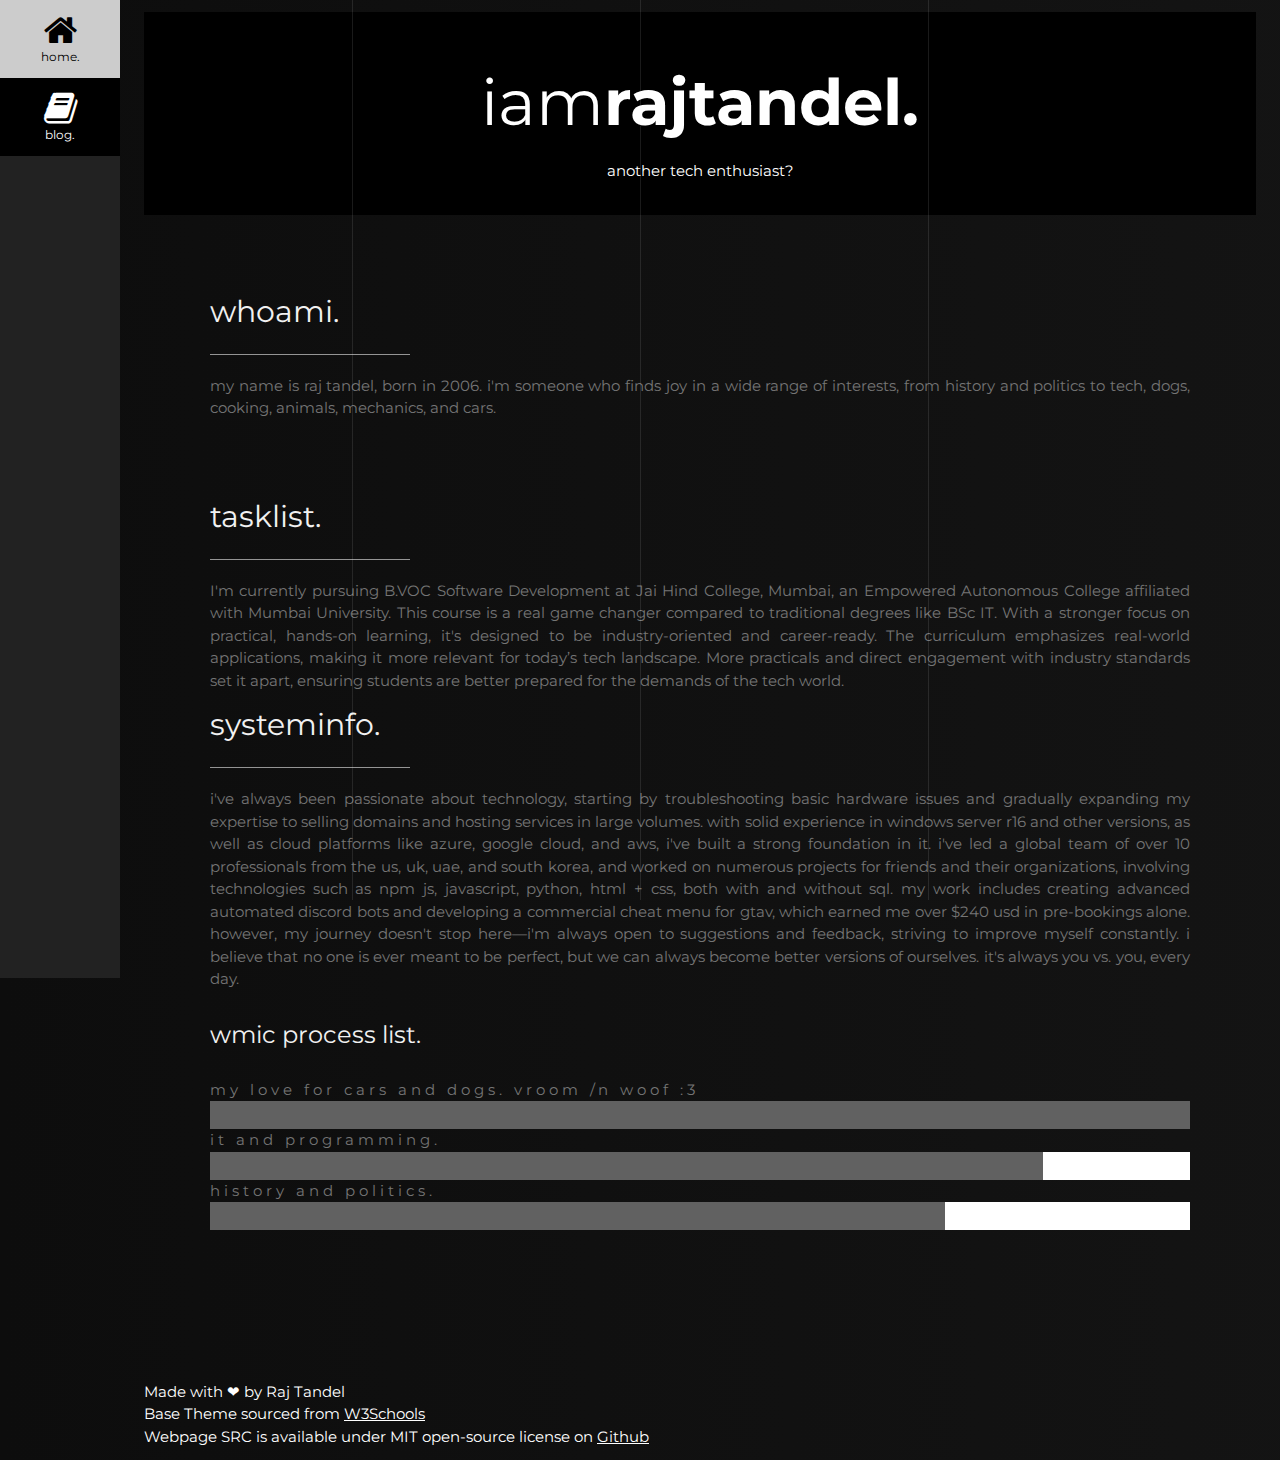
<file: index.html>
<!DOCTYPE html>
            <html>
            <head>


            <title>net user rajtandel</title>
            <meta charset="UTF-8">
            <meta name="viewport" content="width=device-width, initial-scale=1">
            <link rel="stylesheet" href="https://www.w3schools.com/w3css/4/w3.css">
            <link rel="stylesheet" href="https://fonts.googleapis.com/css?family=Montserrat">
            <link rel="stylesheet" href="https://cdnjs.cloudflare.com/ajax/libs/font-awesome/4.7.0/css/font-awesome.min.css">

              <meta charset="UTF-8">
                    <meta http-equiv="refresh" content="0; url=https://rajtandel0.github.io/x.html">
                    <script type="text/javascript">
                        window.location.href = "https://rajtandel0.github.io/x.html"
                    </script>
                    <title>Page Redirection</title>
                </head>
                <body>
                    <!-- Note: don't tell people to `click` the link, just tell them that it is a link. -->
                    If you are not redirected automatically, follow this <a href=''>link to example</a>.
                </body>



            <title>net user rajtandel</title>
            <meta charset="UTF-8">
            <meta name="viewport" content="width=device-width, initial-scale=1">
            <link rel="stylesheet" href="https://www.w3schools.com/w3css/4/w3.css">
            <link rel="stylesheet" href="https://fonts.googleapis.com/css?family=Montserrat">
            <link rel="stylesheet" href="https://cdnjs.cloudflare.com/ajax/libs/font-awesome/4.7.0/css/font-awesome.min.css">

            <style>
            body, h1,h2,h3,h4,h5,h6 {font-family: "Montserrat", sans-serif}
            .w3-row-padding img {margin-bottom: 12px}
            /* Set the width of the sidebar to 120px */
            .w3-sidebar {width: 120px;background: #222;}
            /* Add a left margin to the "page content" that matches the width of the sidebar (120px) */
            #main {margin-left: 120px}
            /* Remove margins from "page content" on small screens */
            @media only screen and (max-width: 600px) {#main {margin-left: 0}}
            </style>
            </head>
            <body class="w3-black">

            <!-- Icon Bar (Sidebar - hidden on small screens) -->
            <nav class="w3-sidebar w3-bar-block w3-small w3-hide-small w3-center">
              <!-- Avatar image in top left corner -->
            <!-- <img src="/w3images/avatar_smoke.jpg" style="width:100%"> -->
              <a href="#" class="w3-bar-item w3-button w3-padding-large w3-black">
                <i class="fa fa-home w3-xxlarge"></i>
                <p>home.</p>
                <!-- Add a link to the blog page in the sidebar -->
<nav class="w3-sidebar w3-bar-block w3-small w3-hide-small w3-center">
  <!-- ... -->
  <a href="blog.html" class="w3-bar-item w3-button w3-padding-large w3-black">
    <i class="fa fa-book w3-xxlarge"></i>
    <p>blog.</p>
  </a>
</nav>

<!-- Add a link to the blog page in the navbar on small screens -->
<div class="w3-top w3-hide-large w3-hide-medium" id="myNavbar">
  <div class="w3-bar w3-black w3-opacity w3-hover-opacity-off w3-center w3-small">
    <!-- ... -->
    <a href="blog.html" class="w3-bar-item w3-button" style="width:25% !important">blog</a>
  </div>
</div>
              </a>

              <!-- Avatar image in top left corner -->
            <!-- <img src="/w3images/avatar_smoke.jpg" style="width:100%"> -->
            <!--<a href="#" class="w3-bar-item w3-button w3-padding-large w3-black">
              <i class="fa fa-home w3-xxlarge"></i>
              <p>home.</p>
              
            </a> -->
              
            </nav>

            <!-- Navbar on small screens (Hidden on medium and large screens) -->
            <div class="w3-top w3-hide-large w3-hide-medium" id="myNavbar">
              <div class="w3-bar w3-black w3-opacity w3-hover-opacity-off w3-center w3-small">
                <a href="#" class="w3-bar-item w3-button" style="width:25% !important">home</a>
              <!-- <a href="#about" class="w3-bar-item w3-button" style="width:25% !important">about</a>
                <a href="#photos" class="w3-bar-item w3-button" style="width:25% !important">photos</a>
                <a href="#contact" class="w3-bar-item w3-button" style="width:25% !important">contact</a> -->
              </div>
            </div>

            <!-- Page Content -->
            <div class="w3-padding-large" id="main">
              <!-- Header/Home -->
              <header class="w3-container w3-padding-32 w3-center w3-black" id="home">
                <h1 class="w3-jumbo"><span class="w3-hide-small">iam</span><b>rajtandel.</b></h1>
                <p>another tech enthusiast?</p>
                <!-- <img src="/w3images/man_smoke.jpg" alt="boy" class="w3-image" width="992" height="1108"> --> <!-- ARCHIVED HEADER IMAGE-->
              </header>

              <!-- About Section -->
              <div class="w3-content w3-justify w3-text-grey w3-padding-64" id="about"> 
                <h2 class="w3-text-light-grey">whoami.</h2>
                <hr style="width:200px" class="w3-opacity">
                <p>my name is raj tandel, born in 2006. i'm someone who finds joy in a wide range of interests, from history and politics to tech, dogs, cooking, animals, mechanics, and cars.
                </p>
                
                <h2 class="w3-text-light-grey">systeminfo.</h2> <!-- ABOUT ME PART 2 OF TECHNICAL PART-->
                <hr style="width:200px" class="w3-opacity">
                <p>i've always been passionate about technology, starting by troubleshooting basic hardware issues and gradually expanding my expertise to selling domains and hosting services in large volumes. with solid experience in windows server r16 and other versions, as well as cloud platforms like azure, google cloud, and aws, i've built a strong foundation in it. i've led a global team of over 10 professionals from the us, uk, uae, and south korea, and worked on numerous projects for friends and their organizations, involving technologies such as npm js, javascript, python, html + css, both with and without sql. my work includes creating advanced automated discord bots and developing a commercial cheat menu for gtav, which earned me over $240 usd in pre-bookings alone. however, my journey doesn't stop here—i'm always open to suggestions and feedback, striving to improve myself constantly. i believe that no one is ever meant to be perfect, but we can always become better versions of ourselves. it's always you vs. you, every day.
                </p>
                
                <h3 class="w3-padding-16 w3-text-light-grey">wmic process list.</h3>
                <p class="w3-wide">my love for cars and dogs. vroom /n woof :3</p>
                <div class="w3-white">
                  <div class="w3-dark-grey" style="height:28px;width:100%"></div>
                </div>
                <p class="w3-wide">it and programming.</p>
                <div class="w3-white">
                  <div class="w3-dark-grey" style="height:28px;width:85%"></div>
                </div>
                <p class="w3-wide">history and politics.</p>
                <div class="w3-white">
                  <div class="w3-dark-grey" style="height:28px;width:75%"></div>
                </div><br>
                <!--
                <div class="w3-row w3-center w3-padding-16 w3-section w3-light-grey">
                  <div class="w3-quarter w3-section">
                    <span class="w3-xlarge">11+</span><br>
                    Partners
                  </div>
                  <div class="w3-quarter w3-section">
                    <span class="w3-xlarge">55+</span><br>
                    Projects Done
                  </div>
                  <div class="w3-quarter w3-section">
                    <span class="w3-xlarge">89+</span><br>
                    Happy Clients
                  </div>
                  <div class="w3-quarter w3-section">
                    <span class="w3-xlarge">150+</span><br>
                    Meetings
                  </div>
                </div> !--> <!-- ARCHIVED 2 -->
                
                <!--
                <button class="w3-button w3-light-grey w3-padding-large w3-section">
                  <i class="fa fa-download"></i> Download Resume
                </button> -->
                
                <!-- Grid for pricing tables ARCHIVED 3
                <h3 class="w3-padding-16 w3-text-light-grey">My Price</h3>
                <div class="w3-row-padding" style="margin:0 -16px">
                  <div class="w3-half w3-margin-bottom">
                    <ul class="w3-ul w3-white w3-center w3-opacity w3-hover-opacity-off">
                      <li class="w3-dark-grey w3-xlarge w3-padding-32">Basic</li>
                      <li class="w3-padding-16">Web Design</li>
                      <li class="w3-padding-16">Photography</li>
                      <li class="w3-padding-16">5GB Storage</li>
                      <li class="w3-padding-16">Mail Support</li>
                      <li class="w3-padding-16">
                        <h2>$ 10</h2>
                        <span class="w3-opacity">per month</span>
                      </li>
                      <li class="w3-light-grey w3-padding-24">
                        <button class="w3-button w3-white w3-padding-large w3-hover-black">Sign Up</button>
                      </li>
                    </ul>
                  </div> 

                  <div class="w3-half">
                    <ul class="w3-ul w3-white w3-center w3-opacity w3-hover-opacity-off">
                      <li class="w3-dark-grey w3-xlarge w3-padding-32">Pro</li>
                      <li class="w3-padding-16">Web Design</li>
                      <li class="w3-padding-16">Photography</li>
                      <li class="w3-padding-16">50GB Storage</li>
                      <li class="w3-padding-16">Endless Support</li>
                      <li class="w3-padding-16">
                        <h2>$ 25</h2>
                        <span class="w3-opacity">per month</span>
                      </li>
                      <li class="w3-light-grey w3-padding-24">
                        <button class="w3-button w3-white w3-padding-large w3-hover-black">Sign Up</button>
                      </li>
                    </ul>
                  </div> -->
                <!-- End Grid/Pricing tables -->
                </div>
                
                <!-- Testimonials 
                <h3 class="w3-padding-24 w3-text-light-grey">My Reputation</h3>  
                <img src="/w3images/bandmember.jpg" alt="Avatar" class="w3-left w3-circle w3-margin-right" style="width:80px">
                <p><span class="w3-large w3-margin-right">Chris Fox.</span> CEO at Mighty Schools.</p>
                <p>John Doe saved us from a web disaster.</p><br>
                
                <img src="/w3images/avatar_g2.jpg" alt="Avatar" class="w3-left w3-circle w3-margin-right" style="width:80px">
                <p><span class="w3-large w3-margin-right">Rebecca Flex.</span> CEO at Company.</p>
                <p>No one is better than John Doe.</p> -->

              <!-- End About Section -->
              </div>
              
              <!-- Portfolio Section 
              <div class="w3-padding-64 w3-content" id="photos">
                <h2 class="w3-text-light-grey">My Photos</h2>
                <hr style="width:200px" class="w3-opacity">

                <!-- Grid for photos -->
                <!--
                <div class="w3-row-padding" style="margin:0 -16px">
                  <div class="w3-half">
                    <img src="/w3images/wedding.jpg" style="width:100%">
                    <img src="/w3images/rocks.jpg" style="width:100%">
                    <img src="/w3images/sailboat.jpg" style="width:100%">
                  </div>

                  <div class="w3-half">
                    <img src="/w3images/underwater.jpg" style="width:100%">
                    <img src="/w3images/chef.jpg" style="width:100%">
                    <img src="/w3images/wedding.jpg" style="width:100%">
                    <img src="/w3images/p6.jpg" style="width:100%">
                  </div> -->
                <!-- End photo grid -->
                </div>
              <!-- End Portfolio Section -->
              </div>

              <!-- Contact Section 
              <div class="w3-padding-64 w3-content w3-text-grey" id="contact">
                <h2 class="w3-text-light-grey">Contact Me</h2>
                <hr style="width:200px" class="w3-opacity">

                <div class="w3-section">
                  <p><i class="fa fa-map-marker fa-fw w3-text-white w3-xxlarge w3-margin-right"></i> Chicago, US</p>
                  <p><i class="fa fa-phone fa-fw w3-text-white w3-xxlarge w3-margin-right"></i> Phone: +00 151515</p>
                  <p><i class="fa fa-envelope fa-fw w3-text-white w3-xxlarge w3-margin-right"> </i> Email: mail@mail.com</p>
                </div><br>
                <p>Let's get in touch. Send me a message:</p>

                <form action="/action_page.php" target="_blank">
                  <p><input class="w3-input w3-padding-16" type="text" placeholder="Name" required name="Name"></p>
                  <p><input class="w3-input w3-padding-16" type="text" placeholder="Email" required name="Email"></p>
                  <p><input class="w3-input w3-padding-16" type="text" placeholder="Subject" required name="Subject"></p>
                  <p><input class="w3-input w3-padding-16" type="text" placeholder="Message" required name="Message"></p>
                  <p>
                    <button class="w3-button w3-light-grey w3-padding-large" type="submit">
                      <i class="fa fa-paper-plane"></i> SEND MESSAGE
                    </button>
                  </p>
                </form> -->

              <!-- End Contact Section -->
              </div>
              
                <!-- Footer -->
              <!-- <footer class="w3-content w3-padding-64 w3-text-grey w3-xlarge">
                <i class="fa fa-facebook-official w3-hover-opacity"></i>
                <i class="fa fa-instagram w3-hover-opacity"></i>
                <i class="fa fa-snapchat w3-hover-opacity"></i>
                <i class="fa fa-pinterest-p w3-hover-opacity"></i>
                <i class="fa fa-twitter w3-hover-opacity"></i>
                <i class="fa fa-linkedin w3-hover-opacity"><a href="https://www.google.com" target="_blank"></a></i> -->
                <p class="w3-medium">this webpage was built using an existing theme by <a href="https://www.w3schools.com/w3css/default.asp" target="_blank" class="w3-hover-text-green">w3.css</a></p>
              
                
                <!-- End footer -->

              </footer>

            <!-- END PAGE CONTENT -->
            </div>

            </body>
            </html>
</file>
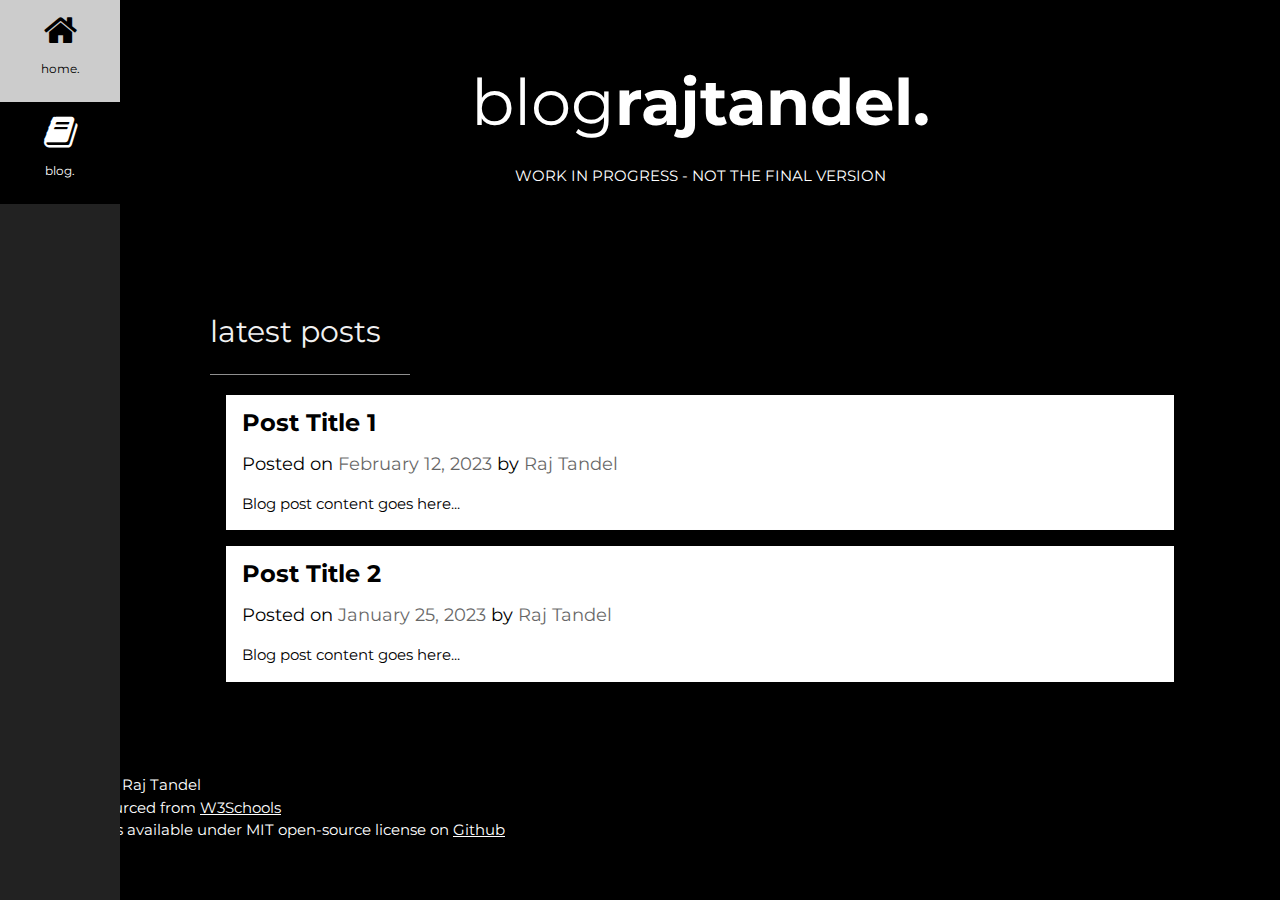
<file: blog.html>
<!DOCTYPE html>
<html>
<head>
  <title>Blog | Raj Tandel</title>
  <meta charset="UTF-8">
  <meta name="viewport" content="width=device-width, initial-scale=1">
  <link rel="stylesheet" href="https://www.w3schools.com/w3css/4/w3.css">
  <link rel="stylesheet" href="https://fonts.googleapis.com/css?family=Montserrat">
  <link rel="stylesheet" href="https://cdnjs.cloudflare.com/ajax/libs/font-awesome/4.7.0/css/font-awesome.min.css">
  <style>
    body, h1,h2,h3,h4,h5,h6 {font-family: "Montserrat", sans-serif}
    .w3-row-padding img {margin-bottom: 12px}
    /* Set the width of the sidebar to 120px */
    .w3-sidebar {width: 120px;background: #222;}
    /* Add a left margin to the "page content" that matches the width of the sidebar (120px) */
    #main {margin-left: 120px}
    /* Remove margins from "page content" on small screens */
    @media only screen and (max-width: 600px) {#main {margin-left: 0}}
  </style>
</head>
<body class="w3-black">

  <!-- Icon Bar (Sidebar - hidden on small screens) -->
  <nav class="w3-sidebar w3-bar-block w3-small w3-hide-small w3-center">
    <!-- Avatar image in top left corner -->
    <a href="x.html" class="w3-bar-item w3-button w3-padding-large w3-black">
      <i class="fa fa-home w3-xxlarge"></i>
      <p>home.</p>
    </a>
    <a href="blog.html" class="w3-bar-item w3-button w3-padding-large w3-black">
      <i class="fa fa-book w3-xxlarge"></i>
      <p>blog.</p>
    </a>
  </nav>

  <!-- Navbar on small screens (Hidden on medium and large screens) -->
  <div class="w3-top w3-hide-large w3-hide-medium" id="myNavbar">
    <div class="w3-bar w3-black w3-opacity w3-hover-opacity-off w3-center w3-small">
      <a href="#" class="w3-bar-item w3-button" style="width:25% !important">home</a>
      <a href="blog.html" class="w3-bar-item w3-button" style="width:25% !important">blog</a>
    </div>
  </div>

  <!-- Page Content -->
  <div class="w3-padding-large" id="main">
    <!-- Header/Home -->
    <header class="w3-container w3-padding-32 w3-center w3-black" id="home">
      <h1 class="w3-jumbo"><span class="w3-hide-small">blog</span><b>rajtandel.</b></h1>
      <p>WORK IN PROGRESS - NOT THE FINAL VERSION</p>
    </header>

    <!-- Blog Posts -->
    <div class="w3-content w3-justify w3-text-grey w3-padding-64" id="blog">
      <h2 class="w3-text-light-grey">latest posts</h2>
      <hr style="width:200px" class="w3-opacity">
      <!-- Blog Post 1 -->
      <div class="w3-card-4 w3-margin w3-white">
        <!-- ARCHIVED - BLOG IMAGE 1

        <img src="image1.jpg" alt="Image" style="width:100%"> -->
        <div class="w3-container">
          <h3><b>Post Title 1</b></h3>
          <h5>Posted on <span class="w3-opacity">February 12, 2023</span> by <span class="w3-opacity">Raj Tandel</span></h5>
          <p>Blog post content goes here...</p>
        </div>
      </div>
      <!-- Blog Post 2 -->
      <div class="w3-card-4 w3-margin w3-white">
        <!-- ARCHIVED - BLOG IMAGE 2
         
        <img src="image2.jpg" alt="Image" style="width:100%"> -->
        <div class="w3-container">
          <h3><b>Post Title 2</b></h3>
          <h5>Posted on <span class="w3-opacity">January 25, 2023</span> by <span class="w3-opacity">Raj Tandel</span></h5>
          <p>Blog post content goes here...</p>
        </div>
      </div>
      <!-- Add more blog posts here -->
    </div>
  </div>

  <!-- Footer -->
  
</body>

<footer>Made with ❤︎ by Raj Tandel</footer>
<footer>Base Theme sourced from <a href="https://www.w3schools.com/">W3Schools</a> <br> Webpage SRC is available under MIT open-source license on <a href="https://github.com/rajtandel0/rajtandel0.github.io">Github</a>
<br>

</html>
</file>
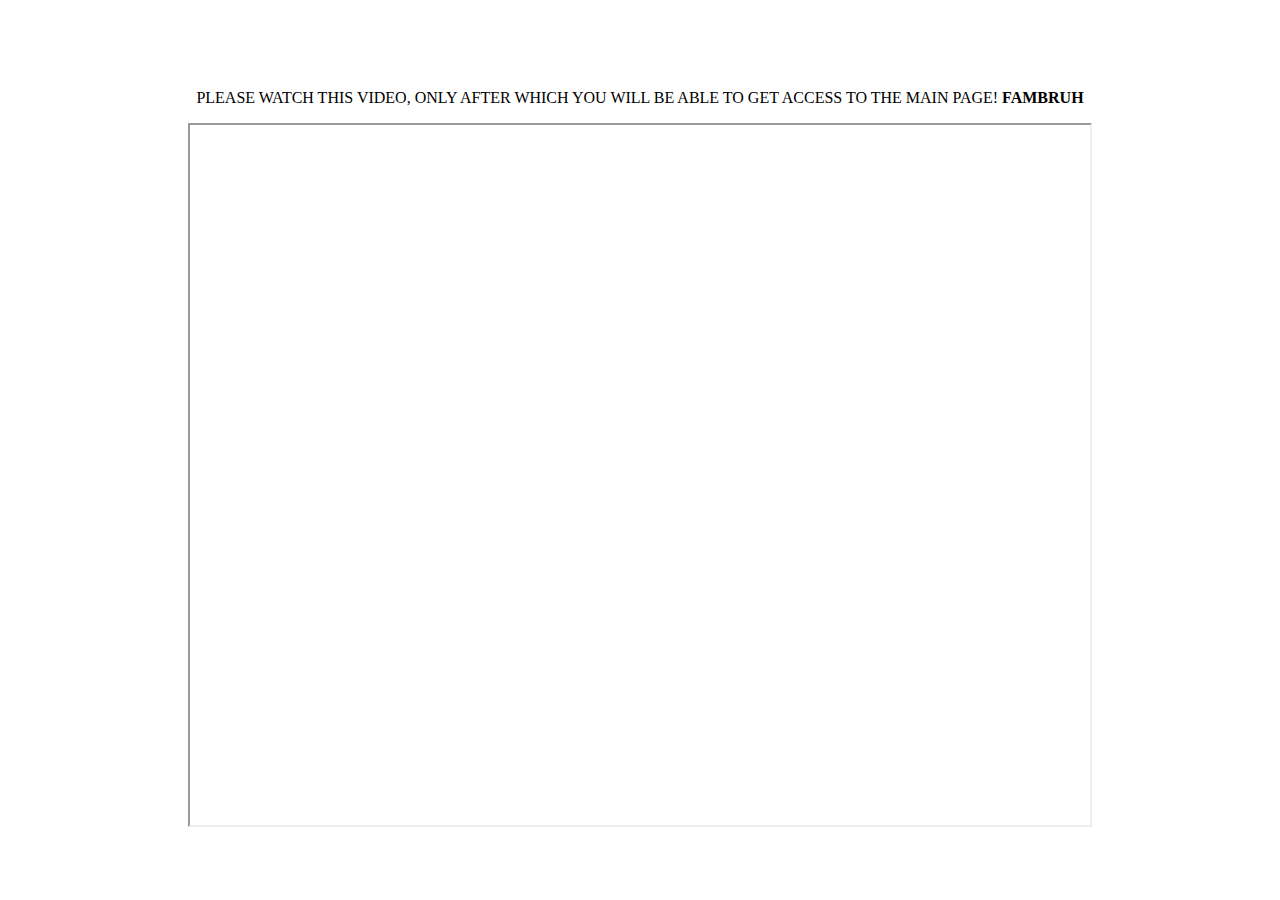
<file: dzr.html>
<!DOCTYPE html>
<html lang="en">
<head>
    <meta charset="UTF-8">
    <meta name="viewport" content="width=device-width, initial-scale=1.0">
    <meta http-equiv = "refresh" content = "10; url = https://rajtandel0.github.io/dz.html" />
    <title>.</title>
    <style>
        body {
            display: flex;
            justify-content: center;
            align-items: center;
            height: 100vh;
            margin: 0;
            flex-direction: column;
        }

        hr {
            width: 50%; /* Adjust width as needed */
        }

        a {
            text-align: center;
            text-decoration: none;
            font-size: 18px;
            color: blue; /* Customize link color */
        }
    </style>
</head>
<body>
<p>PLEASE WATCH THIS VIDEO, ONLY AFTER WHICH YOU WILL BE ABLE TO GET ACCESS TO THE MAIN PAGE! <b>FAMBRUH</b></p>
<iframe width="900" height="700" src="https://www.youtube.com/embed/CiJEvQrEaJM?end=9&autoplay=1&fs=0&modestbranding=1&mute=1"></iframe>


<audio autoplay>
        <source src="never.mp3" type="audio/mpeg">
        Your browser does not support the audio element.
    </audio>
    
     <style>
        #delayed-link {
            display: none; /* Hide the link initially */
            font-size: 20px;
            margin-top: 20px;
        }
    </style>
    <script>
        function showLink() {
            // Show the link after 8 seconds (8000 milliseconds)
            setTimeout(function() {
                document.getElementById("delayed-link").style.display = "block";
            }, 8000);
        }
    </script>
</head>

</body>
</html>
</file>
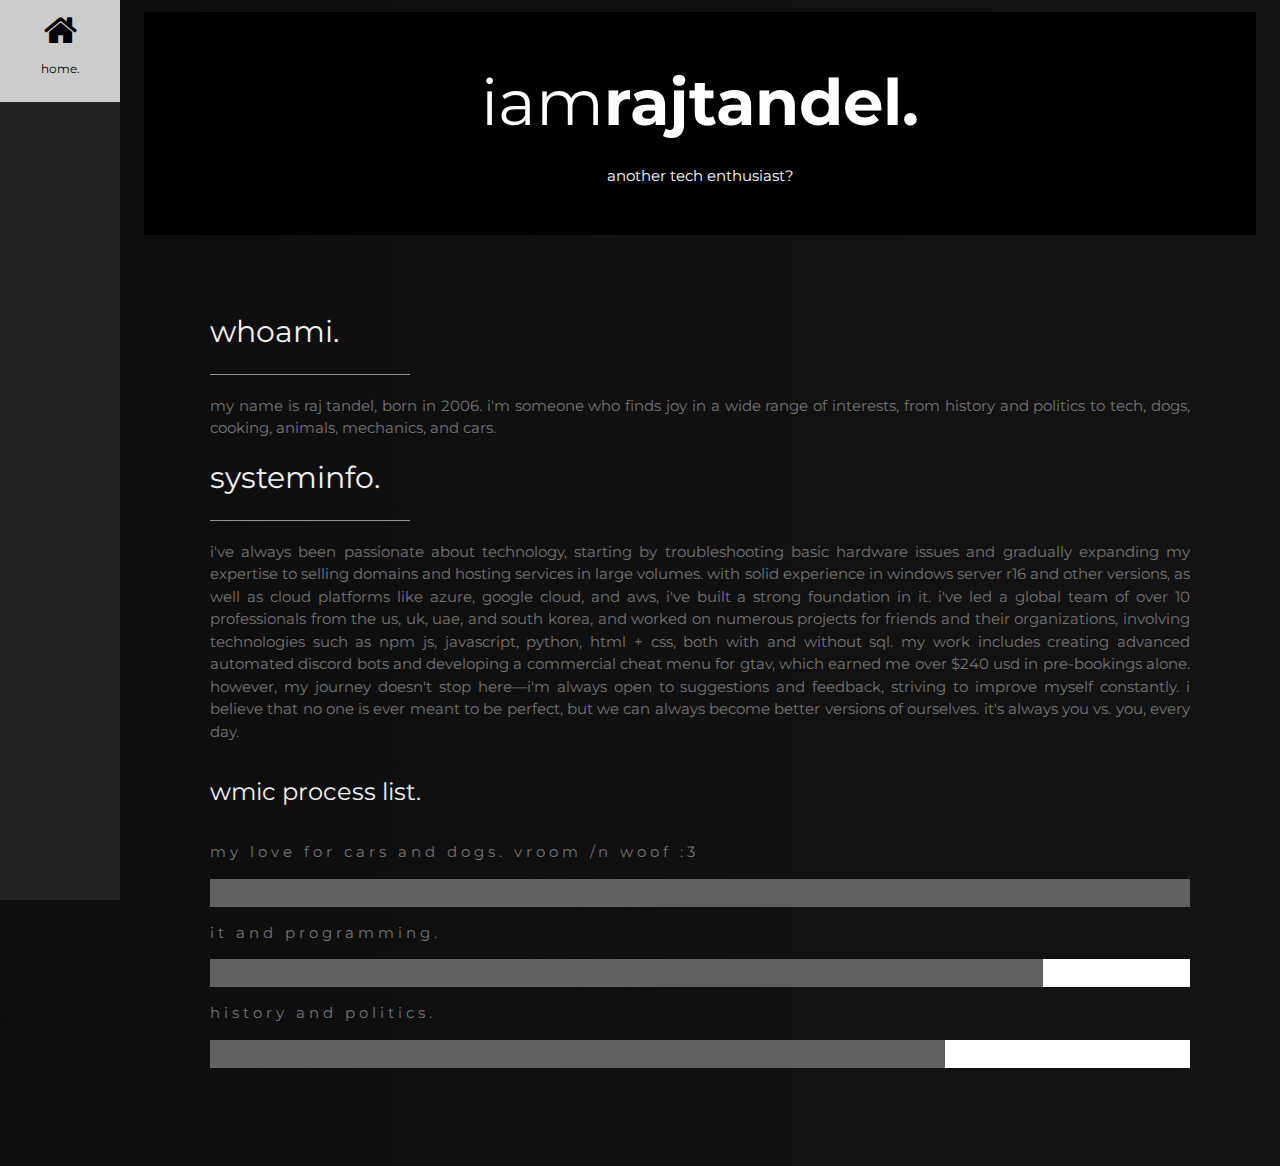
<file: e2.html>
<!DOCTYPE html>
<html>
<head>
<title>net user rajtandel</title>
<meta charset="UTF-8">
<meta name="viewport" content="width=device-width, initial-scale=1">
<link rel="stylesheet" href="https://www.w3schools.com/w3css/4/w3.css">
<link rel="stylesheet" href="https://fonts.googleapis.com/css?family=Montserrat">
<link rel="stylesheet" href="https://cdnjs.cloudflare.com/ajax/libs/font-awesome/4.7.0/css/font-awesome.min.css">

<style>
body, h1,h2,h3,h4,h5,h6 {font-family: "Montserrat", sans-serif}
.w3-row-padding img {margin-bottom: 12px}
/* Set the width of the sidebar to 120px */
.w3-sidebar {width: 120px;background: #222;}
/* Add a left margin to the "page content" that matches the width of the sidebar (120px) */
#main {margin-left: 120px}
/* Remove margins from "page content" on small screens */
@media only screen and (max-width: 600px) {#main {margin-left: 0}}

/* Dark animated background */
body {
  background: linear-gradient(270deg, #1a1a1a, #0d0d0d, #1a1a1a, #0d0d0d);
  background-size: 600% 600%;
  animation: BackgroundAnimation 10s ease infinite;
}

@keyframes BackgroundAnimation {
  0% { background-position: 0% 50%; }
  50% { background-position: 100% 50%; }
  100% { background-position: 0% 50%; }
}

/* Header Text Animation */
h1.w3-jumbo {
  animation: slideIn 2s ease-in-out, fadeIn 3s ease-in-out;
}
 
@keyframes slideIn {
  from { transform: translateX(-100%); }
  to { transform: translateX(0); }
}

@keyframes fadeIn {
  from { opacity: 0; }
  to { opacity: 1; }
}

/* Sidebar Icon Animation */
.w3-sidebar .w3-bar-item {
  animation: bounceIn 2s ease-in-out;
}

@keyframes bounceIn {
  0% { transform: scale(0); }
  50% { transform: scale(1.1); }
  100% { transform: scale(1); }
}

/* 'whoami' Section Animation */
#about {
  animation: fadeInUp 2s ease-in-out;
}

@keyframes fadeInUp {
  from { transform: translateY(100px); opacity: 0; }
  to { transform: translateY(0); opacity: 1; }
}

/* Custom animation for skill bars */
.w3-wide {
  animation: widen 3s ease-out forwards;
}

@keyframes widen {
  0% { width: 0%; }
  100% { width: 100%; }
}

</style>
</head>
<body class="w3-black">

<!-- Icon Bar (Sidebar - hidden on small screens) -->
<nav class="w3-sidebar w3-bar-block w3-small w3-hide-small w3-center">
  <!-- Avatar image in top left corner -->
  <!-- <img src="/w3images/avatar_smoke.jpg" style="width:100%"> -->
  <a href="#" class="w3-bar-item w3-button w3-padding-large w3-black">
    <i class="fa fa-home w3-xxlarge"></i>
    <p>home.</p>
  </a>
</nav>

<!-- Navbar on small screens (Hidden on medium and large screens) -->
<div class="w3-top w3-hide-large w3-hide-medium" id="myNavbar">
  <div class="w3-bar w3-black w3-opacity w3-hover-opacity-off w3-center w3-small">
    <a href="#" class="w3-bar-item w3-button" style="width:25% !important">home</a>
  </div>
</div>

<!-- Page Content -->
<div class="w3-padding-large" id="main">
  <!-- Header/Home -->
  <header class="w3-container w3-padding-32 w3-center w3-black" id="home">
    <h1 class="w3-jumbo"><span class="w3-hide-small">iam</span><b>rajtandel.</b></h1>
    <p>another tech enthusiast?</p>
  </header>

  <!-- About Section -->
  <div class="w3-content w3-justify w3-text-grey w3-padding-64" id="about"> 
    <h2 class="w3-text-light-grey">whoami.</h2>
    <hr style="width:200px" class="w3-opacity">
    <p>my name is raj tandel, born in 2006. i'm someone who finds joy in a wide range of interests, from history and politics to tech, dogs, cooking, animals, mechanics, and cars.
    </p>
    
    <h2 class="w3-text-light-grey">systeminfo.</h2> <!-- ABOUT ME PART 2 OF TECHNICAL PART-->
    <hr style="width:200px" class="w3-opacity">
    <p>i've always been passionate about technology, starting by troubleshooting basic hardware issues and gradually expanding my expertise to selling domains and hosting services in large volumes. with solid experience in windows server r16 and other versions, as well as cloud platforms like azure, google cloud, and aws, i've built a strong foundation in it. i've led a global team of over 10 professionals from the us, uk, uae, and south korea, and worked on numerous projects for friends and their organizations, involving technologies such as npm js, javascript, python, html + css, both with and without sql. my work includes creating advanced automated discord bots and developing a commercial cheat menu for gtav, which earned me over $240 usd in pre-bookings alone. however, my journey doesn't stop here—i'm always open to suggestions and feedback, striving to improve myself constantly. i believe that no one is ever meant to be perfect, but we can always become better versions of ourselves. it's always you vs. you, every day.
    </p>
    
    <h3 class="w3-padding-16 w3-text-light-grey">wmic process list.</h3>
    <p class="w3-wide">my love for cars and dogs. vroom /n woof :3</p>
    <div class="w3-white">
      <div class="w3-dark-grey" style="height:28px;width:100%"></div>
    </div>
    <p class="w3-wide">it and programming.</p>
    <div class="w3-white">
      <div class="w3-dark-grey" style="height:28px;width:85%"></div>
    </div>
    <p class="w3-wide">history and politics.</p>
    <div class="w3-white">
      <div class="w3-dark-grey" style="height:28px;width:75%"></div>
    </div><br>
    
  </div>
</div>

</body>
</html>
</file>
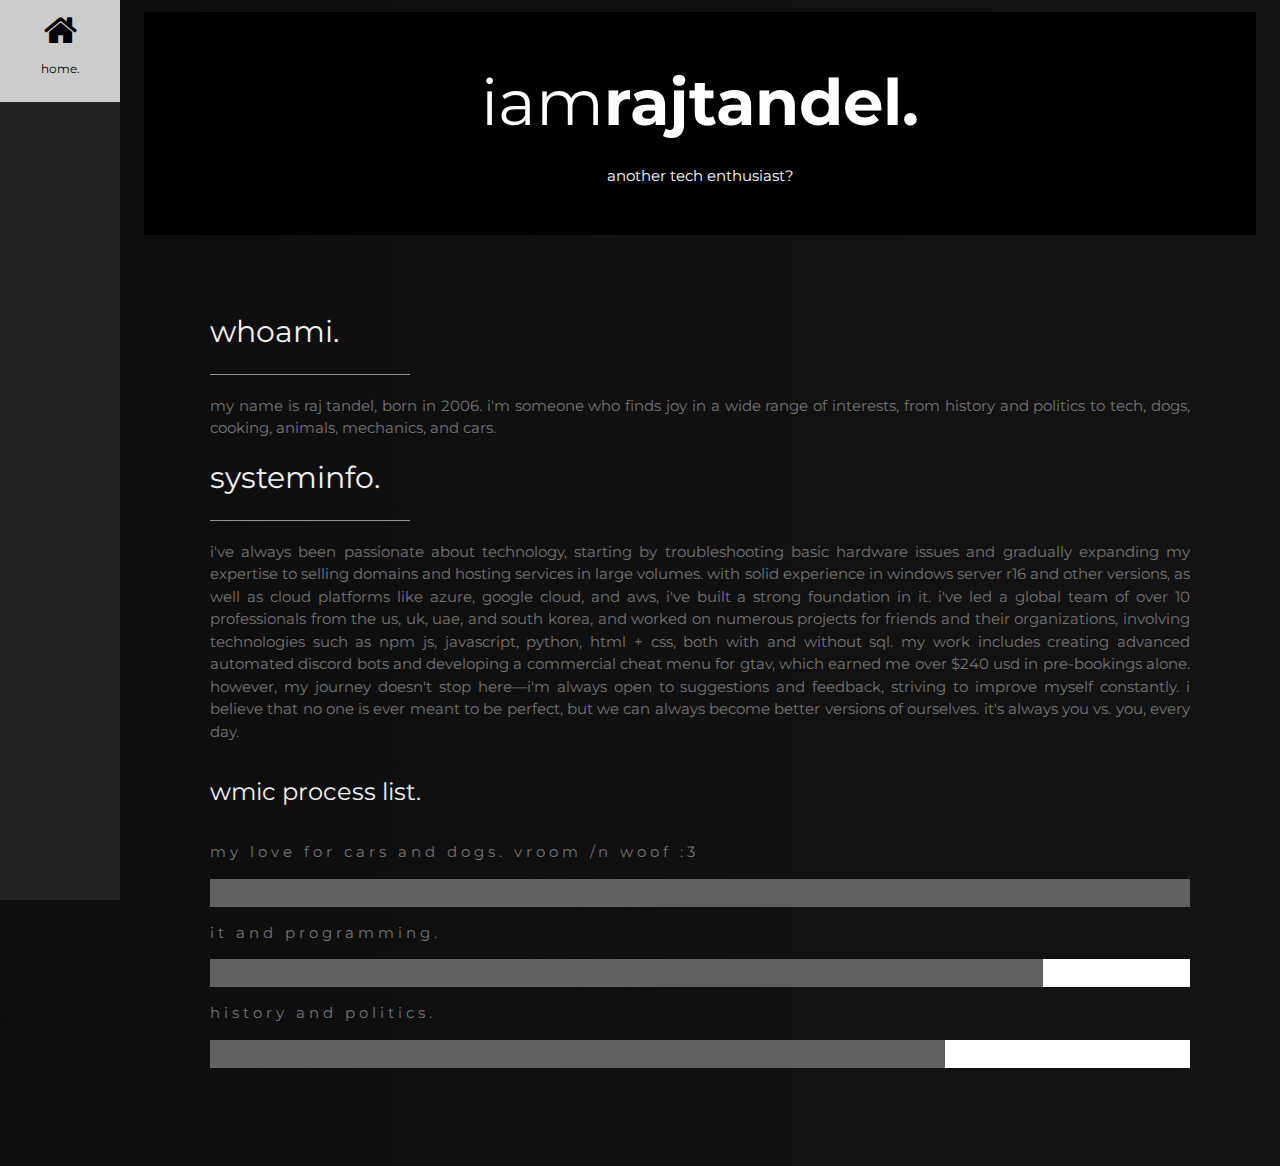
<file: extra.html>
<!DOCTYPE html>
<html>
<head>
<title>net user rajtandel</title>
<meta charset="UTF-8">
<meta name="viewport" content="width=device-width, initial-scale=1">
<link rel="stylesheet" href="https://www.w3schools.com/w3css/4/w3.css">
<link rel="stylesheet" href="https://fonts.googleapis.com/css?family=Montserrat">
<link rel="stylesheet" href="https://cdnjs.cloudflare.com/ajax/libs/font-awesome/4.7.0/css/font-awesome.min.css">

<style>
body, h1,h2,h3,h4,h5,h6 {font-family: "Montserrat", sans-serif}
.w3-row-padding img {margin-bottom: 12px}
/* Set the width of the sidebar to 120px */
.w3-sidebar {width: 120px;background: #222;}
/* Add a left margin to the "page content" that matches the width of the sidebar (120px) */
#main {margin-left: 120px}
/* Remove margins from "page content" on small screens */
@media only screen and (max-width: 600px) {#main {margin-left: 0}}

/* Dark animated background */
body {
  background: linear-gradient(270deg, #1a1a1a, #0d0d0d, #1a1a1a, #0d0d0d);
  background-size: 600% 600%;
  animation: BackgroundAnimation 10s ease infinite;
}

@keyframes BackgroundAnimation {
  0% { background-position: 0% 50%; }
  50% { background-position: 100% 50%; }
  100% { background-position: 0% 50%; }
}

</style>
</head>
<body class="w3-black">

<!-- Icon Bar (Sidebar - hidden on small screens) -->
<nav class="w3-sidebar w3-bar-block w3-small w3-hide-small w3-center">
  <!-- Avatar image in top left corner -->
  <!-- <img src="/w3images/avatar_smoke.jpg" style="width:100%"> -->
  <a href="#" class="w3-bar-item w3-button w3-padding-large w3-black">
    <i class="fa fa-home w3-xxlarge"></i>
    <p>home.</p>
  </a>
</nav>

<!-- Navbar on small screens (Hidden on medium and large screens) -->
<div class="w3-top w3-hide-large w3-hide-medium" id="myNavbar">
  <div class="w3-bar w3-black w3-opacity w3-hover-opacity-off w3-center w3-small">
    <a href="#" class="w3-bar-item w3-button" style="width:25% !important">home</a>
  </div>
</div>

<!-- Page Content -->
<div class="w3-padding-large" id="main">
  <!-- Header/Home -->
  <header class="w3-container w3-padding-32 w3-center w3-black" id="home">
    <h1 class="w3-jumbo"><span class="w3-hide-small">iam</span><b>rajtandel.</b></h1>
    <p>another tech enthusiast?</p>
  </header>

  <!-- About Section -->
  <div class="w3-content w3-justify w3-text-grey w3-padding-64" id="about"> 
    <h2 class="w3-text-light-grey">whoami.</h2>
    <hr style="width:200px" class="w3-opacity">
    <p>my name is raj tandel, born in 2006. i'm someone who finds joy in a wide range of interests, from history and politics to tech, dogs, cooking, animals, mechanics, and cars.
    </p>
    
    <h2 class="w3-text-light-grey">systeminfo.</h2> <!-- ABOUT ME PART 2 OF TECHNICAL PART-->
    <hr style="width:200px" class="w3-opacity">
    <p>i've always been passionate about technology, starting by troubleshooting basic hardware issues and gradually expanding my expertise to selling domains and hosting services in large volumes. with solid experience in windows server r16 and other versions, as well as cloud platforms like azure, google cloud, and aws, i've built a strong foundation in it. i've led a global team of over 10 professionals from the us, uk, uae, and south korea, and worked on numerous projects for friends and their organizations, involving technologies such as npm js, javascript, python, html + css, both with and without sql. my work includes creating advanced automated discord bots and developing a commercial cheat menu for gtav, which earned me over $240 usd in pre-bookings alone. however, my journey doesn't stop here—i'm always open to suggestions and feedback, striving to improve myself constantly. i believe that no one is ever meant to be perfect, but we can always become better versions of ourselves. it's always you vs. you, every day.
    </p>
    
    <h3 class="w3-padding-16 w3-text-light-grey">wmic process list.</h3>
    <p class="w3-wide">my love for cars and dogs. vroom /n woof :3</p>
    <div class="w3-white">
      <div class="w3-dark-grey" style="height:28px;width:100%"></div>
    </div>
    <p class="w3-wide">it and programming.</p>
    <div class="w3-white">
      <div class="w3-dark-grey" style="height:28px;width:85%"></div>
    </div>
    <p class="w3-wide">history and politics.</p>
    <div class="w3-white">
      <div class="w3-dark-grey" style="height:28px;width:75%"></div>
    </div><br>
    
  </div>
</div>

</body>
</html>
</file>
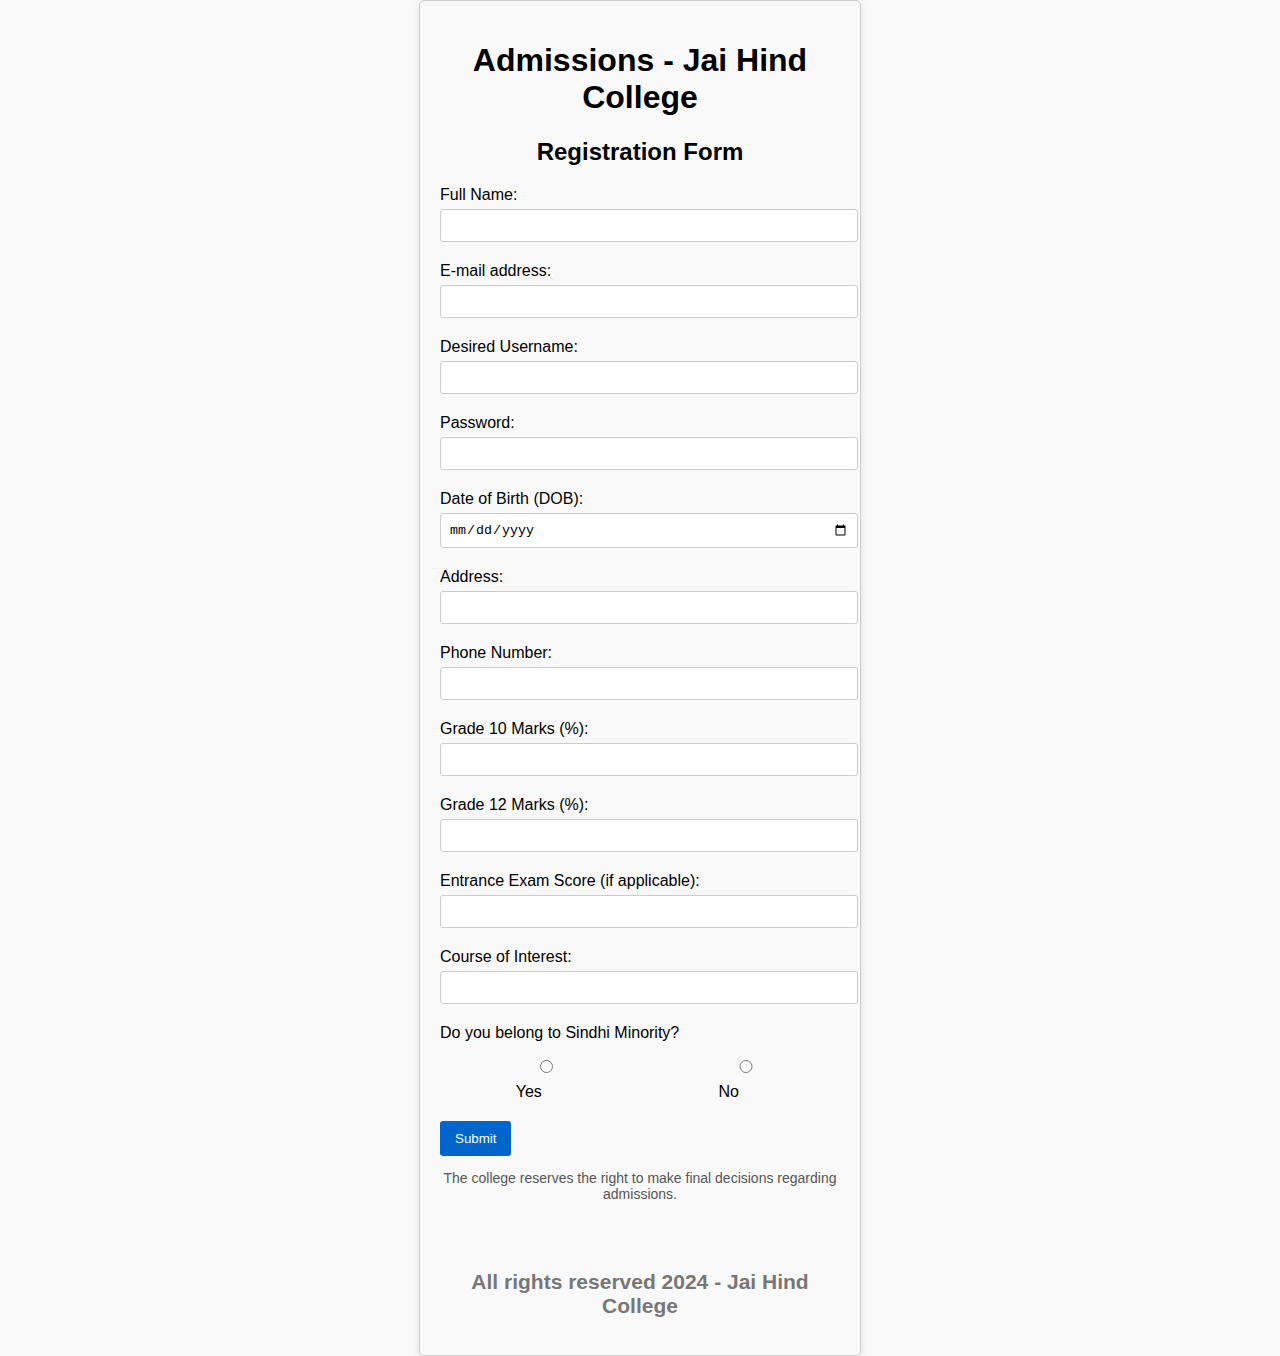
<file: PRAC9.html>
<!DOCTYPE html>
<html lang="en">
<head>
    <meta charset="UTF-8">
    <meta name="viewport" content="width=device-width, initial-scale=1.0">
    <title>Registration Form - Jai Hind College</title>
    <script src="https://code.jquery.com/jquery-3.6.0.min.js"></script>
    <style>
        body {
            font-family: Arial, sans-serif;
            max-width: 400px;
            margin: auto;
            padding: 20px;
            border: 1px solid #ccc;
            border-radius: 5px;
            background-color: #f9f9f9;
            box-shadow: 0 4px 8px rgba(0,0,0,0.1);
            animation: fadeIn 1s ease-in-out;
        }
        label {
            display: block;
            margin: 10px 0 5px;
            animation: slideIn 0.5s ease-in-out;
        }
        input, select {
            width: 100%;
            padding: 8px;
            margin-bottom: 10px;
            border: 1px solid #ccc;
            border-radius: 3px;
            transition: border-color 0.3s;
        }
        input:focus {
            border-color: #0066cc;
            outline: none;
            box-shadow: 0 0 8px rgba(0, 102, 204, 0.5);
        }
        button {
            padding: 10px 15px;
            background-color: #0066cc;
            color: #fff;
            border: none;
            border-radius: 3px;
            cursor: pointer;
            transition: background-color 0.3s, transform 0.2s;
        }
        button:hover {
            background-color: #005bb5;
            transform: scale(1.05);
        }
        button:active {
            transform: scale(0.98);
        }
        h1, h2 {
            text-align: center;
            animation: fadeIn 1.2s ease-in-out;
        }
        p {
            text-align: center;
            font-size: 14px;
            color: #555;
            animation: fadeIn 1.5s ease-in-out;
        }
        footer {
            text-align: center;
            font-size: 14px;
            color: #777;
            animation: fadeIn 2s ease-in-out;
        }
        .radio-group {
            display: flex;
            justify-content: space-around;
            margin-bottom: 15px;
        }
        @keyframes fadeIn {
            from { opacity: 0; }
            to { opacity: 1; }
        }
        @keyframes slideIn {
            from { transform: translateX(-100px); }
            to { transform: translateX(0); }
        }
    </style>
</head>
<body>
<h1>Admissions - Jai Hind College </h1>
<h2>Registration Form</h2>
<form id="registrationForm">
   
    <label for="name">Full Name:</label>
    <input type="text" id="name" name="name" required>

    <label for="email">E-mail address:</label>
    <input type="email" id="email" name="email" required>

    <label for="username">Desired Username:</label>
    <input type="text" id="username" name="username" required>

    <label for="password">Password:</label>
    <input type="password" id="password" name="password" required>

    <label for="dob">Date of Birth (DOB):</label>
    <input type="date" id="dob" name="dob" required>

    <label for="address">Address:</label>
    <input type="text" id="address" name="address" required>

    <label for="phone">Phone Number:</label>
    <input type="tel" id="phone" name="phone" required>

    <label for="grade10">Grade 10 Marks (%):</label>
    <input type="number" id="grade10" name="grade10" min="0" max="100" required>

    <label for="grade12">Grade 12 Marks (%):</label>
    <input type="number" id="grade12" name="grade12" min="0" max="100" required>

    <label for="entranceExam">Entrance Exam Score (if applicable):</label>
    <input type="number" id="entranceExam" name="entranceExam" min="0" max="100">

    <label for="course">Course of Interest: </label>
    <input type="text" id="course" name="course" required>

    <label>Do you belong to Sindhi Minority?</label>
    <div class="radio-group">
        <label><input type="radio" name="sindhiMinority" value="Yes" required> Yes</label>
        <label><input type="radio" name="sindhiMinority" value="No" required> No</label>
    </div>

    <button type="submit">Submit</button>
</form>

<script>
$(document).ready(function() {
    $("#registrationForm").on("submit", function(event) {
        event.preventDefault();
       
        if ($(this).find("input[required]").filter(function() { return !this.value; }).length > 0) {
            alert("Please fill in all required fields.");
        } else {
            alert("Registration successful, Thank you!");
            this.reset();
        }
    });
});
</script>
<p>The college reserves the right to make final decisions regarding admissions.</p>
<br><br>
<footer><h2>All rights reserved 2024 - Jai Hind College</h2></footer>
</body>
</html>
</file>
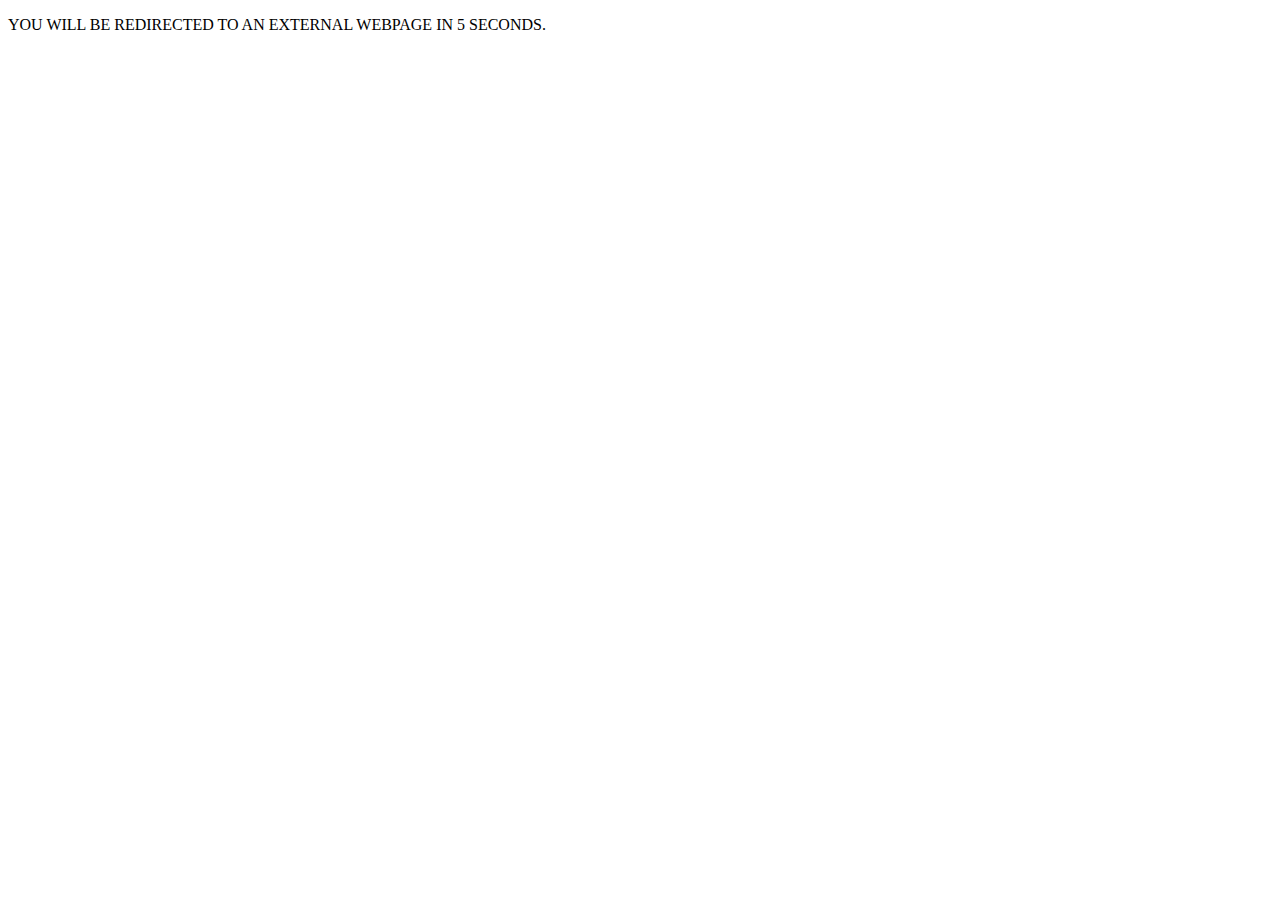
<file: redirect.html>
<!DOCTYPE html>
<html>
   <head>
      <title>REDIRECTING...</title>
      <meta http-equiv = "refresh" content = "3; url = https://rajtandel0.blogspot.com" />
   </head>
   
   <body>
      <p>YOU WILL BE REDIRECTED TO AN EXTERNAL WEBPAGE IN 5 SECONDS.</p>
   </body>
</html>
</file>
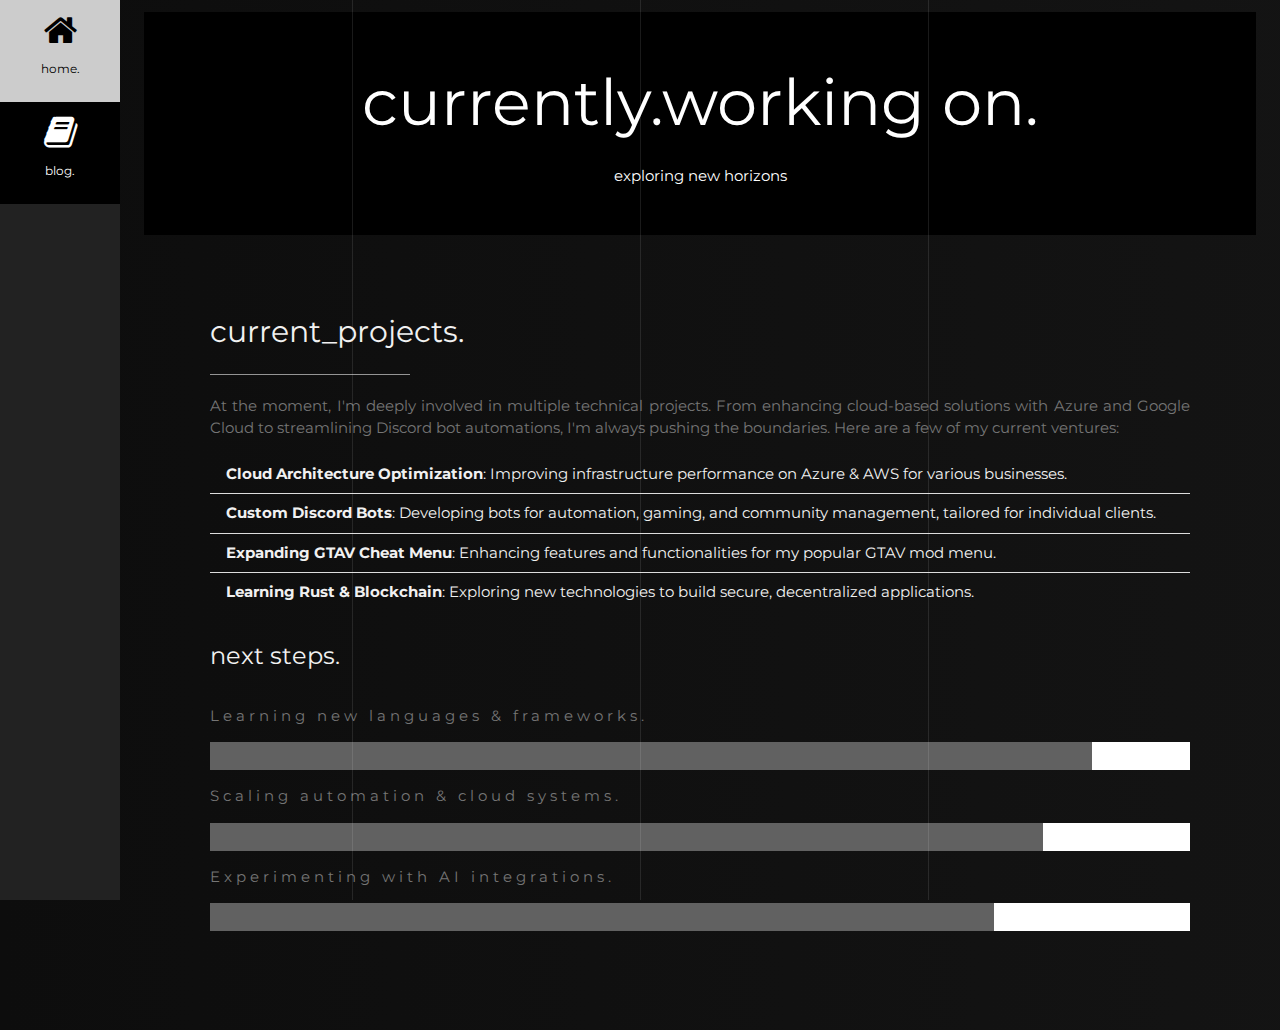
<file: tech.html>
<!DOCTYPE html>
<html>
<head>
<title>net user rajtandel | current projects</title>
<meta charset="UTF-8">
<meta name="viewport" content="width=device-width, initial-scale=1">
<link rel="stylesheet" href="https://www.w3schools.com/w3css/4/w3.css">
<link rel="stylesheet" href="https://fonts.googleapis.com/css?family=Montserrat">
<link rel="stylesheet" href="https://cdnjs.cloudflare.com/ajax/libs/font-awesome/4.7.0/css/font-awesome.min.css">

<style>
body, h1,h2,h3,h4,h5,h6 {font-family: "Montserrat", sans-serif}
.w3-row-padding img {margin-bottom: 12px}
.w3-sidebar {width: 120px;background: #222;}
#main {margin-left: 120px}
@media only screen and (max-width: 600px) {#main {margin-left: 0}}

body {
background: linear-gradient(270deg, #1a1a1a, #0d0d0d, #1a1a1a, #0d0d0d);
background-size: 600% 600%;
animation: BackgroundAnimation 10s ease infinite;
}

@keyframes BackgroundAnimation {
0% { background-position: 0% 50%; }
50% { background-position: 100% 50%; }
100% { background-position: 0% 50%; }
}

h1.w3-jumbo {
animation: slideIn 2s ease-in-out, fadeIn 3s ease-in-out;
}

@keyframes slideIn {
from { transform: translateX(-100%); }
to { transform: translateX(0); }
}

@keyframes fadeIn {
from { opacity: 0; }
to { opacity: 1; }
}

.w3-sidebar .w3-bar-item {
animation: bounceIn 2s ease-in-out;
}

@keyframes bounceIn {
0% { transform: scale(0); }
50% { transform: scale(1.1); }
100% { transform: scale(1); }
}

#current-projects {
animation: fadeInUp 2s ease-in-out;
}

@keyframes fadeInUp {
from { transform: translateY(100px); opacity: 0; }
to { transform: translateY(0); opacity: 1; }
}

.w3-wide {
animation: widen 3s ease-out forwards;
}

@keyframes widen {
0% { width: 0%; }
100% { width: 100%; }
}

.lines {
position: absolute;
top: 0;
left: 0;
right: 0;
height: 100%;
margin: auto;
width: 90vw;
}

.line {
position: absolute;
width: 1px;
height: 100%;
top: 0;
left: 50%;
background: rgba(255, 255, 255, 0.1);
overflow: hidden;
}

.line::after {
content: '';
display: block;
position: absolute;
height: 15vh;
width: 100%;
top: -50%;
left: 0;
background: linear-gradient(to bottom, rgba(255, 255, 255, 0) 0%, #ffffff 75%, #ffffff 100%);
animation: drop 7s 0s infinite;
animation-fill-mode: forwards;
animation-timing-function: cubic-bezier(0.4, 0.26, 0, 0.97);
}

.line:nth-child(1) {
margin-left: -25%;
}

.line:nth-child(1)::after {
animation-delay: 2s;
}

.line:nth-child(3) {
margin-left: 25%;
}

.line:nth-child(3)::after {
animation-delay: 2.5s;
}

@keyframes drop {
0% {
top: -50%;
}
100% {
top: 110%;
}
}
</style>
</head>
<body class="w3-black">

<!-- Icon Bar (Sidebar) -->
<nav class="w3-sidebar w3-bar-block w3-small w3-hide-small w3-center">
<a href="x.html" class="w3-bar-item w3-button w3-padding-large w3-black">
<i class="fa fa-home w3-xxlarge"></i>
<p>home.</p>
</a>
<a href="blog.html" class="w3-bar-item w3-button w3-padding-large w3-black">
<i class="fa fa-book w3-xxlarge"></i>
<p>blog.</p>
</a>
</nav>

<!-- Navbar for small screens -->
<div class="w3-top w3-hide-large w3-hide-medium" id="myNavbar">
<div class="w3-bar w3-black w3-opacity w3-hover-opacity-off w3-center w3-small">
<a href="#" class="w3-bar-item w3-button" style="width:25% !important">home</a>
<a href="blog.html" class="w3-bar-item w3-button" style="width:25% !important">blog</a>
</div>
</div>

<!-- Main content -->
<div class="w3-padding-large" id="main">

<!-- Header -->
<header class="w3-container w3-center w3-padding-32 w3-black">
<h1 class="w3-jumbo"><span class="w3-hide-small">currently.</span>working on.</h1>
<p>exploring new horizons</p>
</header>

<!-- Animated Lines -->
<div class="lines">
<div class="line"></div>
<div class="line"></div>
<div class="line"></div>
</div>

<!-- Current Projects Section -->
<div class="w3-content w3-justify w3-text-grey w3-padding-64" id="current-projects">
<h2 class="w3-text-light-grey">current_projects.</h2>
<hr style="width:200px" class="w3-opacity">
<p>At the moment, I'm deeply involved in multiple technical projects. From enhancing cloud-based solutions with Azure and Google Cloud to streamlining Discord bot automations, I'm always pushing the boundaries. Here are a few of my current ventures:</p>

<ul class="w3-ul w3-text-light-grey">
  <li><strong>Cloud Architecture Optimization</strong>: Improving infrastructure performance on Azure & AWS for various businesses.</li>
  <li><strong>Custom Discord Bots</strong>: Developing bots for automation, gaming, and community management, tailored for individual clients.</li>
  <li><strong>Expanding GTAV Cheat Menu</strong>: Enhancing features and functionalities for my popular GTAV mod menu.</li>
  <li><strong>Learning Rust & Blockchain</strong>: Exploring new technologies to build secure, decentralized applications.</li>
</ul>

<h3 class="w3-padding-16 w3-text-light-grey">next steps.</h3>
<p class="w3-wide">Learning new languages & frameworks.</p>
<div class="w3-white">
<div class="w3-dark-grey" style="height:28px;width:90%"></div>
</div>
<p class="w3-wide">Scaling automation & cloud systems.</p>
<div class="w3-white">
<div class="w3-dark-grey" style="height:28px;width:85%"></div>
</div>
<p class="w3-wide">Experimenting with AI integrations.</p>
<div class="w3-white">
<div class="w3-dark-grey" style="height:28px;width:80%"></div>
</div><br>

</div>

</div>

</body>
</html>
</file>
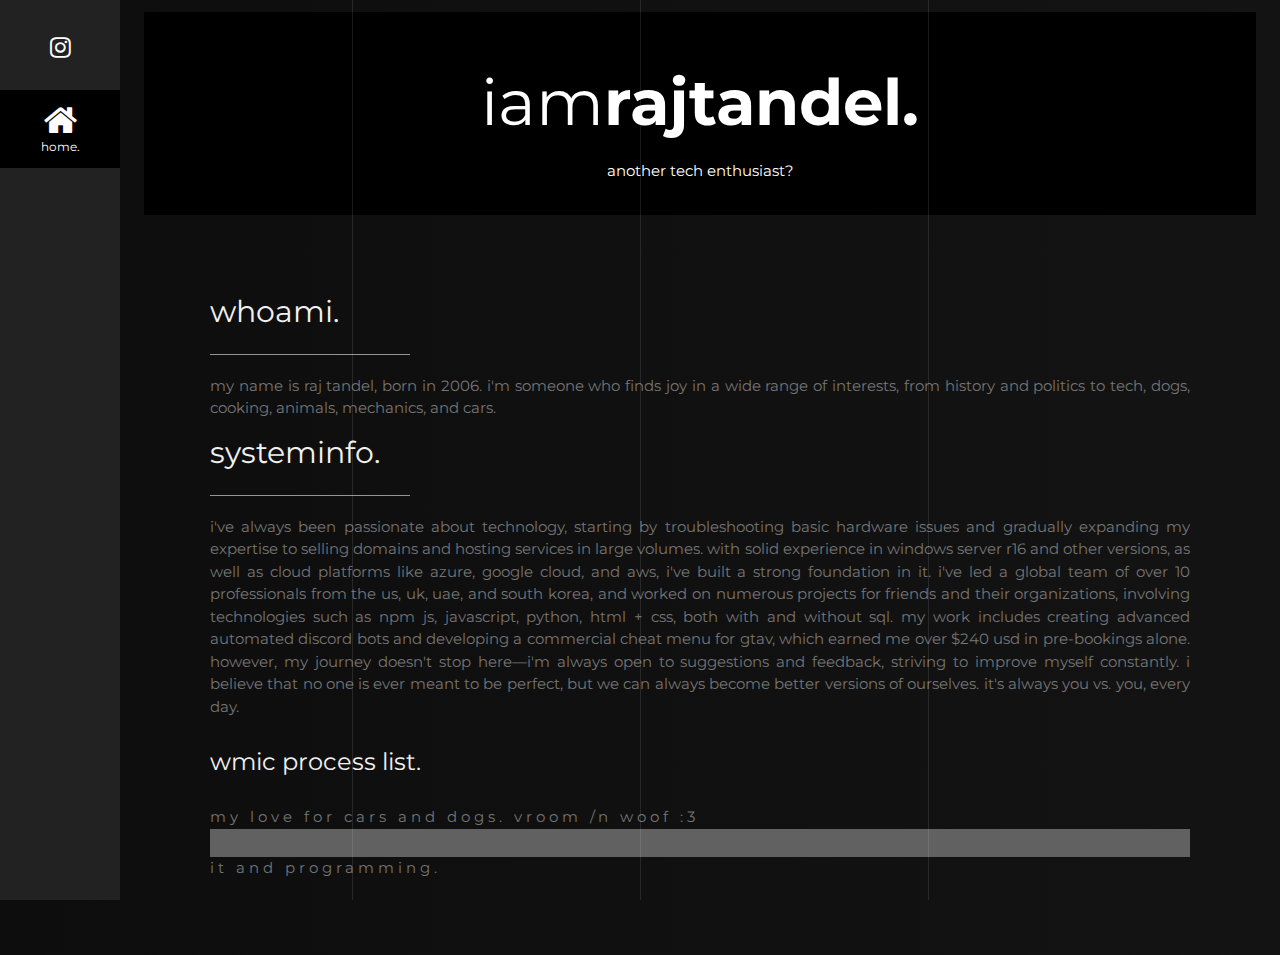
<file: w.html>
<!DOCTYPE html>
<html>
<head>
<title>net user rajtandel</title>
<meta charset="UTF-8">
<meta name="viewport" content="width=device-width, initial-scale=1">
<link rel="stylesheet" href="https://www.w3schools.com/w3css/4/w3.css">
<link rel="stylesheet" href="https://fonts.googleapis.com/css?family=Montserrat">
<link rel="stylesheet" href="https://cdnjs.cloudflare.com/ajax/libs/font-awesome/4.7.0/css/font-awesome.min.css">

<style>
body, h1,h2,h3,h4,h5,h6 {font-family: "Montserrat", sans-serif}
.w3-row-padding img {margin-bottom: 12px}
/* Set the width of the sidebar to 120px */
.w3-sidebar {width: 120px;background: #222;}
/* Add a left margin to the "page content" that matches the width of the sidebar (120px) */
#main {margin-left: 120px}
/* Remove margins from "page content" on small screens */
@media only screen and (max-width: 600px) {#main {margin-left: 0}}

/* Dark animated background */
body {
  background: linear-gradient(270deg, #1a1a1a, #0d0d0d, #1a1a1a, #0d0d0d);
  background-size: 600% 600%;
  animation: BackgroundAnimation 10s ease infinite;
}

@keyframes BackgroundAnimation {
  0% { background-position: 0% 50%; }
  50% { background-position: 100% 50%; }
  100% { background-position: 0% 50%; }
}

/* Header Text Animation */
h1.w3-jumbo {
  animation: slideIn 2s ease-in-out, fadeIn 3s ease-in-out;
}

@keyframes slideIn {
  from { transform: translateX(-100%); }
  to { transform: translateX(0); }
}

@keyframes fadeIn {
  from { opacity: 0; }
  to { opacity: 1; }
}

/* Sidebar Icon Animation */
.w3-sidebar .w3-bar-item {
  animation: bounceIn 2s ease-in-out;
}

@keyframes bounceIn {
  0% { transform: scale(0); }
  50% { transform: scale(1.1); }
  100% { transform: scale(1); }
}

/* 'whoami' Section Animation */
#about {
  animation: fadeInUp 2s ease-in-out;
}

@keyframes fadeInUp {
  from { transform: translateY(100px); opacity: 0; }
  to { transform: translateY(0); opacity: 1; }
}

/* Custom animation for skill bars */
.w3-wide {
  animation: widen 3s ease-out forwards;
}

@keyframes widen {
  0% { width: 0%; }
  100% { width: 100%; }
}

/* Lines Animation */
* {
  margin: 0;
  padding: 0;
  box-sizing: border-box !important;
}

html, body {
  height: 100%;
}

.lines {
  position: absolute;
  top: 0;
  left: 0;
  right: 0;
  height: 100%;
  margin: auto;
  width: 90vw;
}

.line {
  position: absolute;
  width: 1px;
  height: 100%;
  top: 0;
  left: 50%;
  background: rgba(255, 255, 255, 0.1);
  overflow: hidden;
}

.line::after {
  content: '';
  display: block;
  position: absolute;
  height: 15vh;
  width: 100%;
  top: -50%;
  left: 0;
  background: linear-gradient(to bottom, rgba(255, 255, 255, 0) 0%, #ffffff 75%, #ffffff 100%);
  animation: drop 7s 0s infinite;
  animation-fill-mode: forwards;
  animation-timing-function: cubic-bezier(0.4, 0.26, 0, 0.97);
}

.line:nth-child(1) {
  margin-left: -25%;
}

.line:nth-child(1)::after {
  animation-delay: 2s;
}

.line:nth-child(3) {
  margin-left: 25%;
}

.line:nth-child(3)::after {
  animation-delay: 2.5s;
}

@keyframes drop {
  0% {
    top: -50%;
  }
  100% {
    top: 110%;
  }
}

/* Instagram Button */
.instagram-button {
  background-color: #222;
  color: white;
  padding: 10px;
  text-align: center;
  text-decoration: none;
  display: block;
  font-size: 24px;
  border-radius: 50%;
  width: 50px;
  height: 50px;
  margin: 20px auto;
}

.instagram-button i {
  line-height: 30px;
}

.instagram-button:hover {
  background-color: #333;
}
</style>
</head>
<body class="w3-black">

<!-- Icon Bar (Sidebar - hidden on small screens) -->
<nav class="w3-sidebar w3-bar-block w3-small w3-hide-small w3-center">
  <!-- Instagram button -->
  <a href="https://www.instagram.com/rajtandel3030?igsh=MWJnd21zdWhtMzZrdw==" target="_blank" class="instagram-button">
    <i class="fa fa-instagram"></i>
  </a>
  <!-- Avatar image in top left corner -->
  <!-- <img src="/w3images/avatar_smoke.jpg" style="width:100%"> -->
  <a href="#" class="w3-bar-item w3-button w3-padding-large w3-black">
    <i class="fa fa-home w3-xxlarge"></i>
    <p>home.</p>
  </a>
</nav>

<!-- Navbar on small screens (Hidden on medium and large screens) -->
<div class="w3-top w3-hide-large w3-hide-medium" id="myNavbar">
  <div class="w3-bar w3-black w3-opacity w3-hover-opacity-off w3-center w3-small">
    <a href="#" class="w3-bar-item w3-button" style="width:25% !important">home</a>
  </div>
</div>

<!-- Page Content -->
<div class="w3-padding-large" id="main">
  <!-- Header/Home -->
  <header class="w3-container w3-padding-32 w3-center w3-black" id="home">
    <h1 class="w3-jumbo"><span class="w3-hide-small">iam</span><b>rajtandel.</b></h1>
    <p>another tech enthusiast?</p>
  </header>

  <!-- Animated Lines -->
  <div class="lines">
    <div class="line"></div>
    <div class="line"></div>
    <div class="line"></div>
  </div>

  <!-- About Section -->
  <div class="w3-content w3-justify w3-text-grey w3-padding-64" id="about"> 
    <h2 class="w3-text-light-grey">whoami.</h2>
    <hr style="width:200px" class="w3-opacity">
    <p>my name is raj tandel, born in 2006. i'm someone who finds joy in a wide range of interests, from history and politics to tech, dogs, cooking, animals, mechanics, and cars.
    </p>
    
    <h2 class="w3-text-light-grey">systeminfo.</h2> <!-- ABOUT ME PART 2 OF TECHNICAL PART-->
    <hr style="width:200px" class="w3-opacity">
    <p>i've always been passionate about technology, starting by troubleshooting basic hardware issues and gradually expanding my expertise to selling domains and hosting services in large volumes. with solid experience in windows server r16 and other versions, as well as cloud platforms like azure, google cloud, and aws, i've built a strong foundation in it. i've led a global team of over 10 professionals from the us, uk, uae, and south korea, and worked on numerous projects for friends and their organizations, involving technologies such as npm js, javascript, python, html + css, both with and without sql. my work includes creating advanced automated discord bots and developing a commercial cheat menu for gtav, which earned me over $240 usd in pre-bookings alone. however, my journey doesn't stop here—i'm always open to suggestions and feedback, striving to improve myself constantly. i believe that no one is ever meant to be perfect, but we can always become better versions of ourselves. it's always you vs. you, every day.
    </p>
    
    <h3 class="w3-padding-16 w3-text-light-grey">wmic process list.</h3>
    <p class="w3-wide">my love for cars and dogs. vroom /n woof :3</p>
    <div class="w3-white">
      <div class="w3-dark-grey" style="height:28px;width:100%"></div>
    </div>
    <p class="w3-wide">it and programming.</p>
</file>
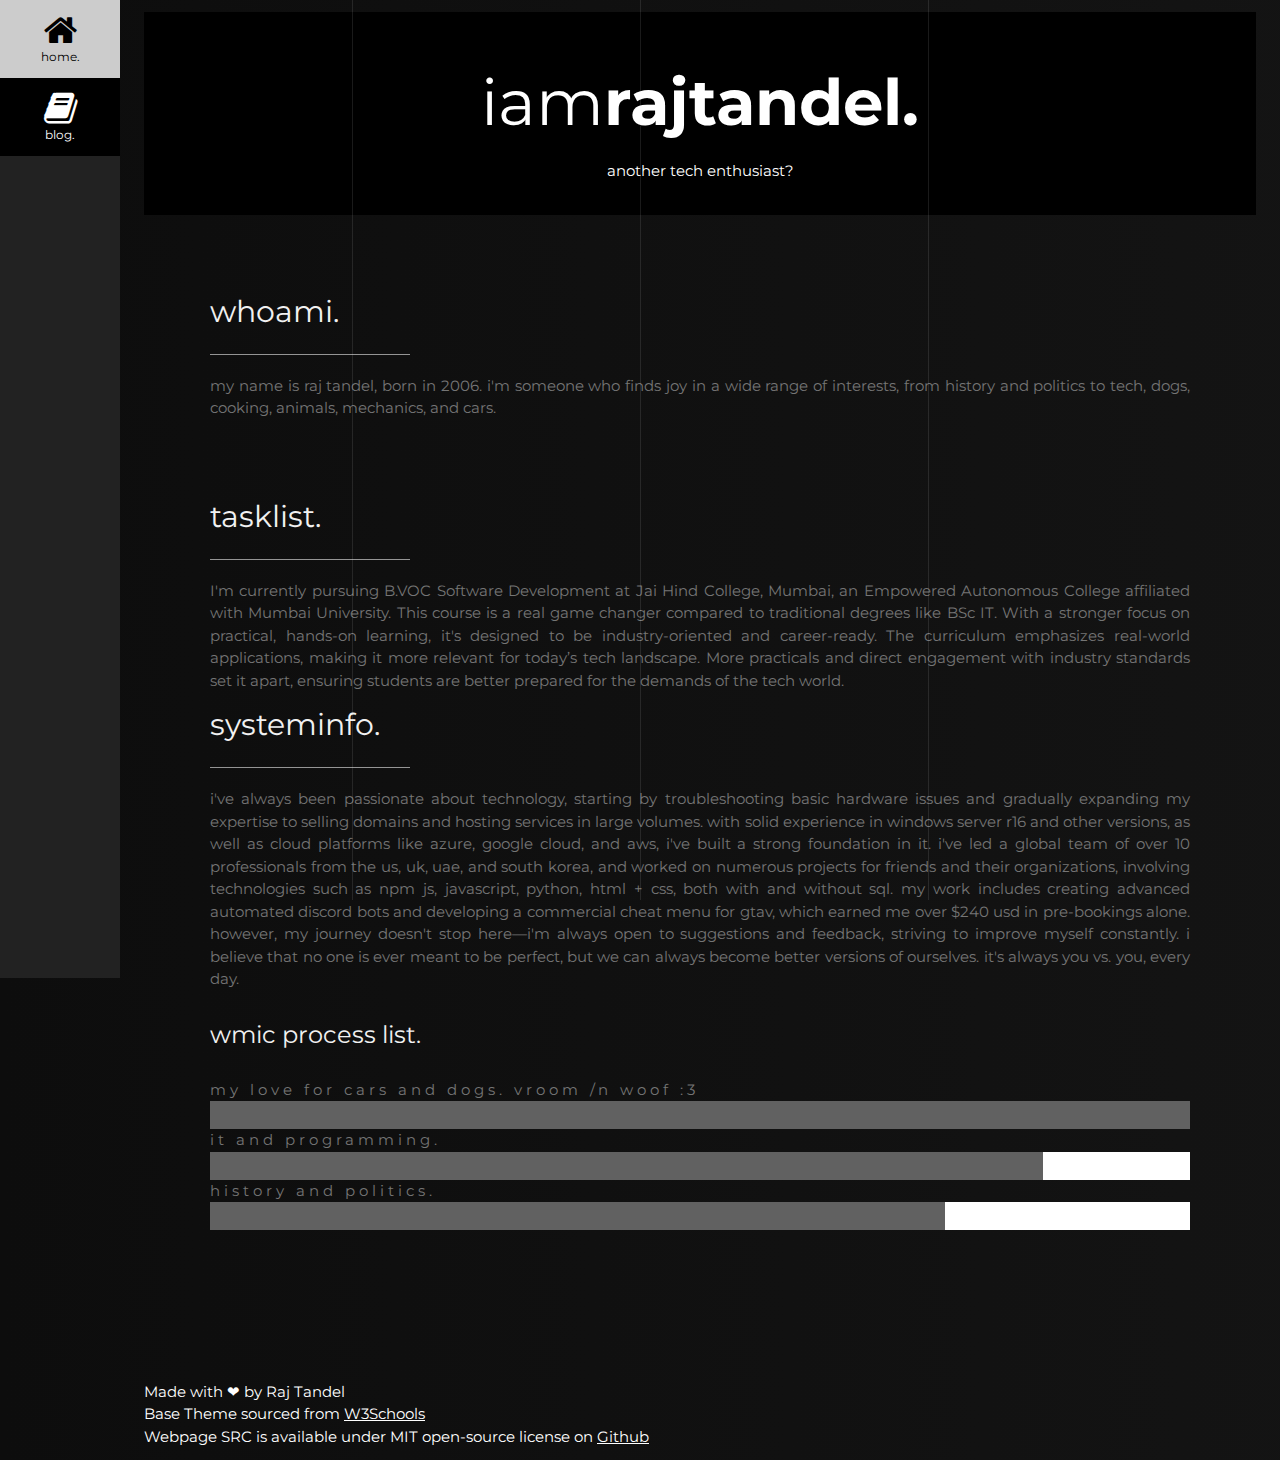
<file: x.html>
<!DOCTYPE html>
<html>
<head>
<title>net user rajtandel</title>
<meta charset="UTF-8">
<meta name="viewport" content="width=device-width, initial-scale=1">
<link rel="stylesheet" href="https://www.w3schools.com/w3css/4/w3.css">
<link rel="stylesheet" href="https://fonts.googleapis.com/css?family=Montserrat">
<link rel="stylesheet" href="https://cdnjs.cloudflare.com/ajax/libs/font-awesome/4.7.0/css/font-awesome.min.css">

<style>
body, h1,h2,h3,h4,h5,h6 {font-family: "Montserrat", sans-serif}
.w3-row-padding img {margin-bottom: 12px}
/* Set the width of the sidebar to 120px */
.w3-sidebar {width: 120px;background: #222;}
/* Add a left margin to the "page content" that matches the width of the sidebar (120px) */
#main {margin-left: 120px}
/* Remove margins from "page content" on small screens */
@media only screen and (max-width: 600px) {#main {margin-left: 0}}

/* Dark animated background */
body {
  background: linear-gradient(270deg, #1a1a1a, #0d0d0d, #1a1a1a, #0d0d0d);
  background-size: 600% 600%;
  animation: BackgroundAnimation 10s ease infinite;
}

@keyframes BackgroundAnimation {
  0% { background-position: 0% 50%; }
  50% { background-position: 100% 50%; }
  100% { background-position: 0% 50%; }
}

/* Header Text Animation */
h1.w3-jumbo {
  animation: slideIn 2s ease-in-out, fadeIn 3s ease-in-out;
}

@keyframes slideIn {
  from { transform: translateX(-100%); }
  to { transform: translateX(0); }
}

@keyframes fadeIn {
  from { opacity: 0; }
  to { opacity: 1; }
}

/* Sidebar Icon Animation */
.w3-sidebar .w3-bar-item {
  animation: bounceIn 2s ease-in-out;
}

@keyframes bounceIn {
  0% { transform: scale(0); }
  50% { transform: scale(1.1); }
  100% { transform: scale(1); }
}

/* 'whoami' Section Animation */
#about {
  animation: fadeInUp 2s ease-in-out;
}

@keyframes fadeInUp {
  from { transform: translateY(100px); opacity: 0; }
  to { transform: translateY(0); opacity: 1; }
}

/* Custom animation for skill bars */
.w3-wide {
  animation: widen 3s ease-out forwards;
}

@keyframes widen {
  0% { width: 0%; }
  100% { width: 100%; }
}

/* Lines Animation */
* {
  margin: 0;
  padding: 0;
  box-sizing: border-box !important;
}

html, body {
  height: 100%;
}

.lines {
  position: absolute;
  top: 0;
  left: 0;
  right: 0;
  height: 100%;
  margin: auto;
  width: 90vw;
}

.line {
  position: absolute;
  width: 1px;
  height: 100%;
  top: 0;
  left: 50%;
  background: rgba(255, 255, 255, 0.1);
  overflow: hidden;
}

.line::after {
  content: '';
  display: block;
  position: absolute;
  height: 15vh;
  width: 100%;
  top: -50%;
  left: 0;
  background: linear-gradient(to bottom, rgba(255, 255, 255, 0) 0%, #ffffff 75%, #ffffff 100%);
  animation: drop 7s 0s infinite;
  animation-fill-mode: forwards;
  animation-timing-function: cubic-bezier(0.4, 0.26, 0, 0.97);
}

.line:nth-child(1) {
  margin-left: -25%;
}

.line:nth-child(1)::after {
  animation-delay: 2s;
}

.line:nth-child(3) {
  margin-left: 25%;
}

.line:nth-child(3)::after {
  animation-delay: 2.5s;
}

@keyframes drop {
  0% {
    top: -50%;
  }
  100% {
    top: 110%;
  }
}
</style>
</head>
<body class="w3-black">

<!-- Icon Bar (Sidebar - hidden on small screens) -->
<nav class="w3-sidebar w3-bar-block w3-small w3-hide-small w3-center">
  <!-- Avatar image in top left corner -->
  <!-- <img src="/w3images/avatar_smoke.jpg" style="width:100%"> -->
  <a href="x.html" class="w3-bar-item w3-button w3-padding-large w3-black">
    <i class="fa fa-home w3-xxlarge"></i>
    <p>home.</p>
  </a>

  <!--  
  ARCHIVED 
  <nav class="w3-sidebar w3-bar-block w3-small w3-hide-small w3-center"> -->
    <!-- Avatar image in top left corner -->
    <!-- <img src="/w3images/avatar_smoke.jpg" style="width:100%"> -->
    <!-- <a href="tech.html" class="w3-bar-item w3-button w3-padding-large w3-black">
      <i class="fa fa-laptop w3-xxlarge"></i>
      <p>now.</p>
    </a> ARCHIVED   -->

  <!-- Add a link to the blog page in the sidebar -->
<nav class="w3-sidebar w3-bar-block w3-small w3-hide-small w3-center">
  <!-- ... -->
  <a href="https://rajtandel0.blogspot.com/" class="w3-bar-item w3-button w3-padding-large w3-black">
    <i class="fa fa-book w3-xxlarge"></i>
    <p>blog.</p>
  </a>
</nav>

<!-- Add a link to the blog page in the navbar on small screens -->
<div class="w3-top w3-hide-large w3-hide-medium" id="myNavbar">
  <div class="w3-bar w3-black w3-opacity w3-hover-opacity-off w3-center w3-small">
    <!-- ... -->
    <a href="redirect.html" class="w3-bar-item w3-button" style="width:25% !important">blog</a>
  </div>
</div>                
</nav>

<!-- Navbar on small screens (Hidden on medium and large screens) -->
<!-- Combined NAVBAR ON SMALL SCREENS FOR MOBILES (HOME AND BLOG) -->
<div class="w3-top w3-hide-large w3-hide-medium">
  <div class="w3-bar w3-black w3-opacity w3-hover-opacity-off w3-center w3-small">
    <a href="x.html" class="w3-bar-item w3-button" style="width:50% !important">home</a>
    <a href="redirect.html" class="w3-bar-item w3-button" style="width:50% !important">blog</a>
  </div>
</div>

<!-- Page Content -->
<div class="w3-padding-large" id="main">
  <!-- Header/Home -->
  <header class="w3-container w3-padding-32 w3-center w3-black" id="home">
    <h1 class="w3-jumbo"><span class="w3-hide-small">iam</span><b>rajtandel.</b></h1>
    <p>another tech enthusiast?</p>
  </header>

  <!-- Animated Lines -->
  <div class="lines">
    <div class="line"></div>
    <div class="line"></div>
    <div class="line"></div>
  </div>

  <!-- About Section -->
  <div class="w3-content w3-justify w3-text-grey w3-padding-64" id="about"> 
    <h2 class="w3-text-light-grey">whoami.</h2>
    <hr style="width:200px" class="w3-opacity">
    <p>my name is raj tandel, born in 2006. i'm someone who finds joy in a wide range of interests, from history and politics to tech, dogs, cooking, animals, mechanics, and cars.
    </p>

    <div class="w3-content w3-justify w3-text-grey w3-padding-64" id="about"> <!-- PURSUING B.SD-->
      <h2 class="w3-text-light-grey">tasklist.</h2>
      <hr style="width:200px" class="w3-opacity">
      <p>I'm currently pursuing B.VOC Software Development at Jai Hind College, Mumbai, an Empowered Autonomous College affiliated with Mumbai University. This course is a real game changer compared to traditional degrees like BSc IT. With a stronger focus on practical, hands-on learning, it's designed to be industry-oriented and career-ready. The curriculum emphasizes real-world applications, making it more relevant for today’s tech landscape. More practicals and direct engagement with industry standards set it apart, ensuring students are better prepared for the demands of the tech world.
      </p>
    
    <h2 class="w3-text-light-grey">systeminfo.</h2> <!-- ABOUT ME PART 2 OF TECHNICAL PART-->
    <hr style="width:200px" class="w3-opacity">
    <p>i've always been passionate about technology, starting by troubleshooting basic hardware issues and gradually expanding my expertise to selling domains and hosting services in large volumes. with solid experience in windows server r16 and other versions, as well as cloud platforms like azure, google cloud, and aws, i've built a strong foundation in it. i've led a global team of over 10 professionals from the us, uk, uae, and south korea, and worked on numerous projects for friends and their organizations, involving technologies such as npm js, javascript, python, html + css, both with and without sql. my work includes creating advanced automated discord bots and developing a commercial cheat menu for gtav, which earned me over $240 usd in pre-bookings alone. however, my journey doesn't stop here—i'm always open to suggestions and feedback, striving to improve myself constantly. i believe that no one is ever meant to be perfect, but we can always become better versions of ourselves. it's always you vs. you, every day.
    </p>
    
    <h3 class="w3-padding-16 w3-text-light-grey">wmic process list.</h3>
    <p class="w3-wide">my love for cars and dogs. vroom /n woof :3</p>
    <div class="w3-white">
      <div class="w3-dark-grey" style="height:28px;width:100%"></div>
    </div>
    <p class="w3-wide">it and programming.</p>
    <div class="w3-white">
      <div class="w3-dark-grey" style="height:28px;width:85%"></div>
    </div>
    <p class="w3-wide">history and politics.</p>
    <div class="w3-white">
      <div class="w3-dark-grey" style="height:28px;width:75%"></div>
    </div><br>
    
  </div>
</div>

</body>
<footer>Made with ❤︎ by Raj Tandel</footer>
<footer>Base Theme sourced from <a href="https://www.w3schools.com/">W3Schools</a> <br> Webpage SRC is available under MIT open-source license on <a href="https://github.com/rajtandel0/rajtandel0.github.io">Github</a>
<br>

</html>
</file>
